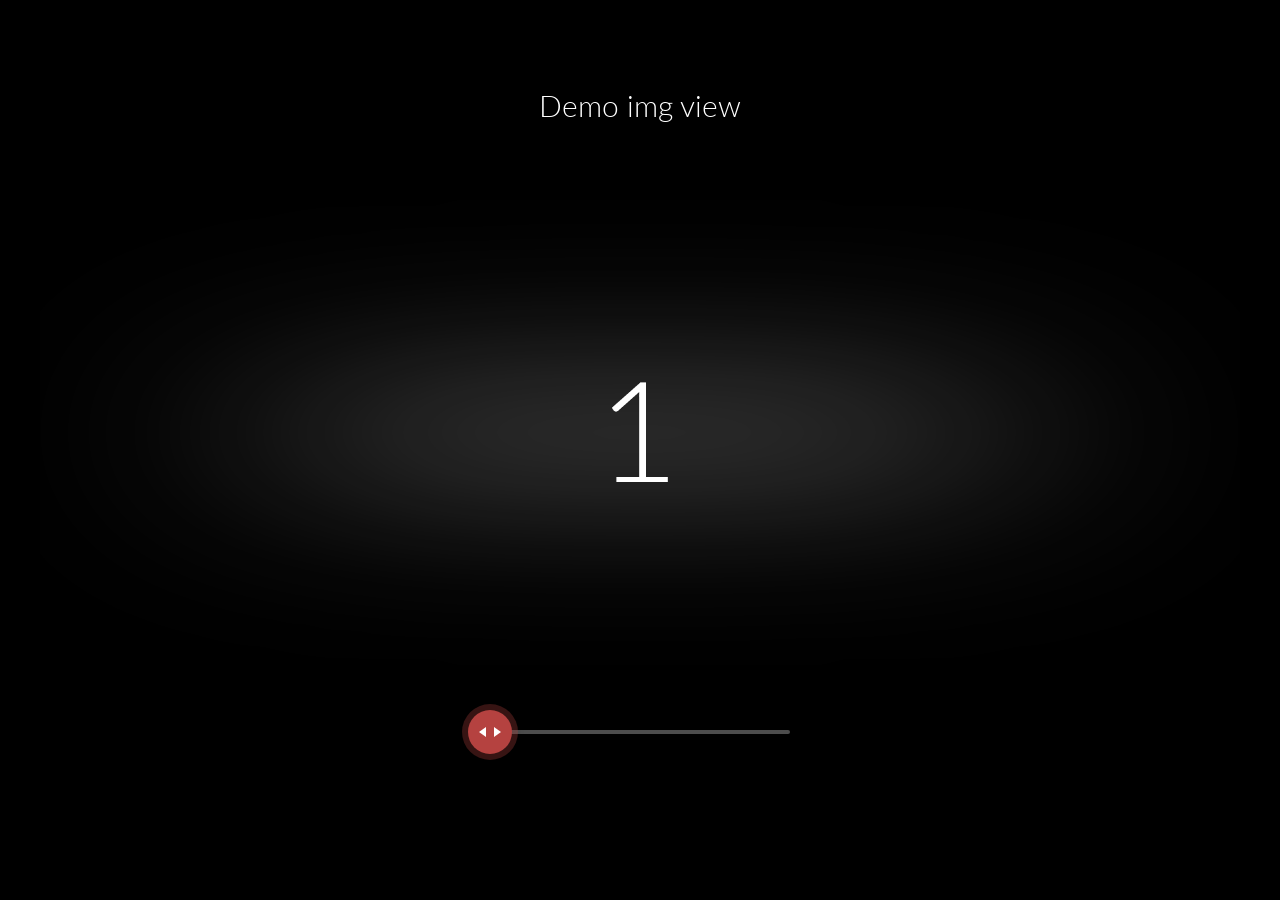
<file: demoview/index.html>
<!doctype html>
<html lang="en" class="no-js">
<head>
	<meta charset="UTF-8">
	<meta name="viewport" content="width=device-width, initial-scale=1">

	<link href='https://fonts.googleapis.com/css?family=Lato:400,300' rel='stylesheet' type='text/css'>

	<link rel="stylesheet" href="css/reset.css"> <!-- CSS reset -->
	<link rel="stylesheet" href="css/style.css"> <!-- Resource style -->
	<script src="js/modernizr.js"></script> <!-- Modernizr -->
  	
	<title>Demo view</title>
</head>
<body>
<header class="cd-intro">
	<h1>Demo img view</h1>
</header>
<div class="cd-product-viewer-wrapper" data-frame="16" data-friction="0.33">
	<div>
		<figure class="product-viewer">
			<img src="img/img-loading.jpg" alt="Product Preview">
			<div class="product-sprite" data-image="img/img-sprite.png"></div>
		</figure> <!-- .product-viewer -->

		<div class="cd-product-viewer-handle">
			<span class="fill"></span>
			<span class="handle">Handle</span>
		</div>
	</div> <!-- .cd-product-viewer-handle -->
</div> <!-- .cd-product-viewer-wrapper -->
	
<script src="js/jquery-2.1.4.js"></script>
<script src="js/jquery.mobile.custom.min.js"></script>
<script src="js/main.js"></script> <!-- Resource jQuery -->
</body>
</html>
</file>
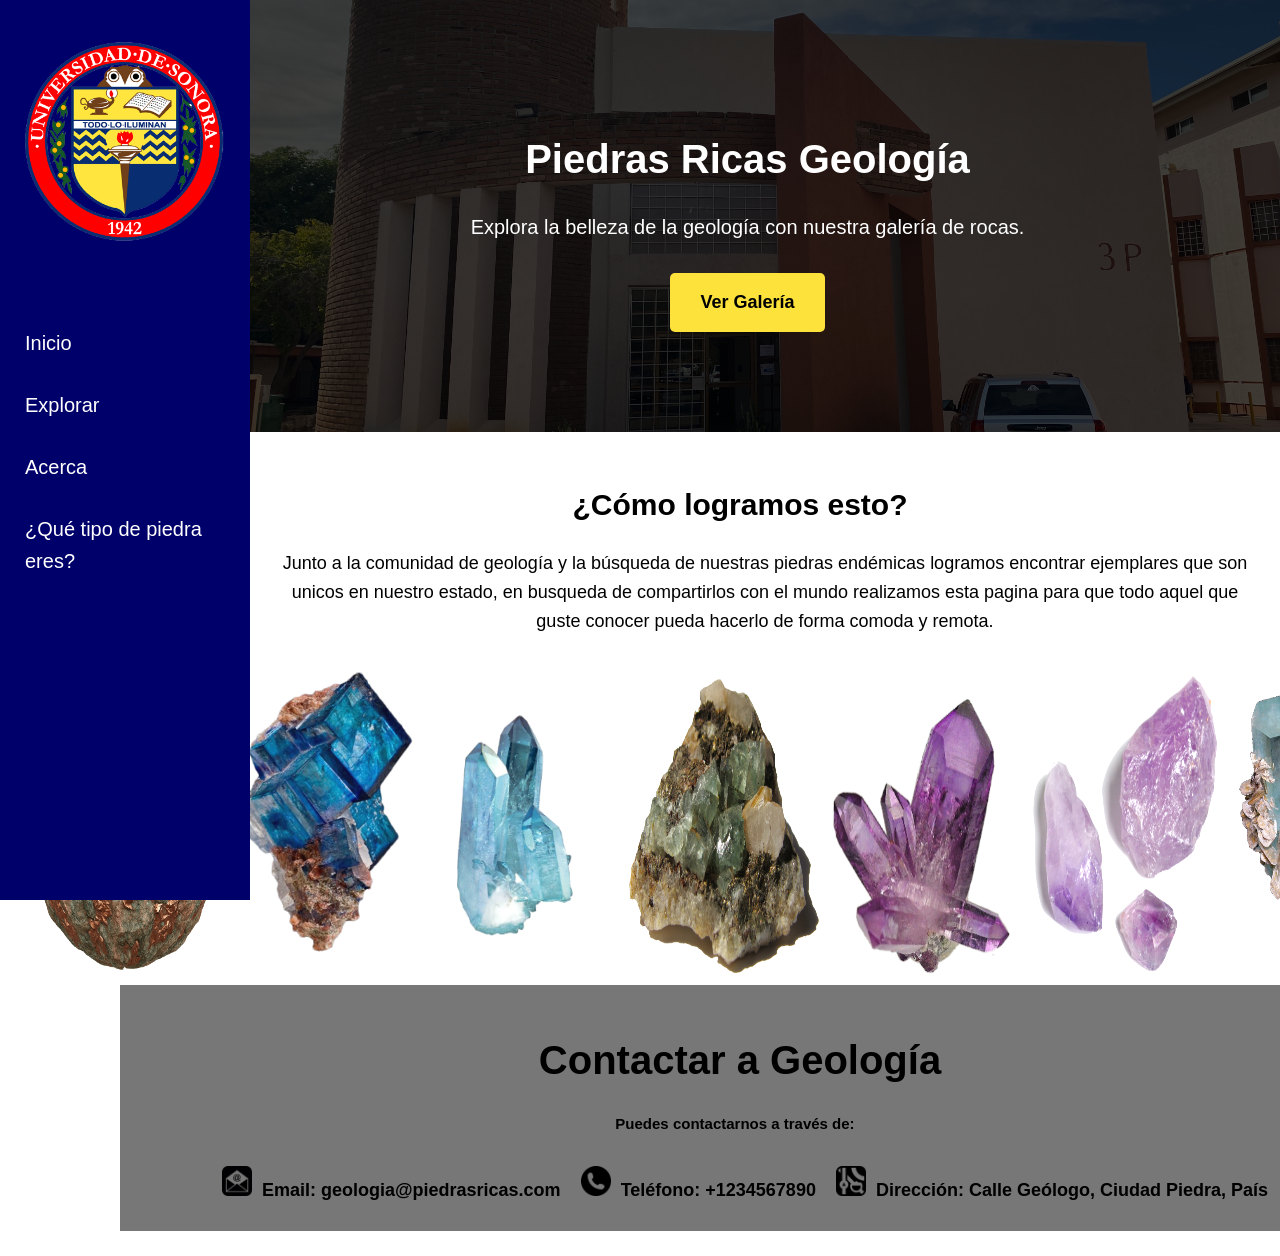
<file: oldies/index.html>
<!DOCTYPE html>
<html lang="es" id="top">

<head>
    <meta charset="UTF-8">
    <meta name="viewport" content="width=device-width, initial-scale=1.0">
    <link rel="stylesheet" href="css/styles.css">
    <title>Piedras Ricas Geologia</title>
</head>

<body>
    <div class="sidebar" id="sidebar">
        <div class="logo" id="logo">
            <img src="images/logo.png" alt="Logo Unison">
        </div>
        <nav class="menu">
            <ul>
                <li><a href="#top" onclick="smoothScroll('#top')">Inicio</a></li>
                <li><a href="#">Explorar</a></li>
                <li><a href="#">Acerca</a></li>
                <li><a href="#">¿Qué tipo de piedra eres?</a></li>
            </ul>
        </nav>
    </div>

    <div class="hero">
        <h1>Piedras Ricas Geología</h1>
        <p>Explora la belleza de la geología con nuestra galería de rocas.</p>
        <a href="rock_gallery.html" class="btn">Ver Galería</a>
    </div>

    <div class="main-content">
        <div class="central-section">
            <h2>¿Cómo logramos esto?</h2>
            <p>Junto a la comunidad de geología y la búsqueda de nuestras piedras endémicas logramos encontrar
                ejemplares que son unicos en nuestro estado, en busqueda de compartirlos con el mundo realizamos esta
                pagina para que todo aquel que guste conocer pueda hacerlo de forma comoda y remota.</p>
        </div>
        <div class="carousel-container" onmousemove="moveCarousel(event)">
            <div class="carousel">
                <div class="slides">
                    <img src="images/rock1.png" alt="Slide 1">
                    <img src="images/rock2.png" alt="Slide 2">
                    <img src="images/rock3.png" alt="Slide 3">
                    <img src="images/rock4.png" alt="Slide 4">
                    <img src="images/rock5.png" alt="Slide 5">
                    <img src="images/rock6.png" alt="Slide 6">
                    <img src="images/rock7.png" alt="Slide 7">
                    <img src="images/rock8.png" alt="Slide 8">
                    <img src="images/rock9.png" alt="Slide 9">
                    <img src="images/rock10.png" alt="Slide 10">
                    <img src="images/rock11.png" alt="Slide 11">
                    <img src="images/rock12.png" alt="Slide 12">
                </div>
            </div>
        </div>
        <div class="contact-section">
            <h2>Contactar a Geología</h2>
            <p>Puedes contactarnos a través de:</p>
            <ul>
                <li><img src="icons/email.png" alt="icono email">Email: geologia@piedrasricas.com</li>
                <li><img src="icons/phonecontact.png" alt="">Teléfono: +1234567890</li>
                <li><img src="icons/maps.png" alt="">Dirección: Calle Geólogo, Ciudad Piedra, País</li>
            </ul>
        </div>
    </div>

    <script src="JavaScripts/script.js"></script>
</body>

</html>
</file>
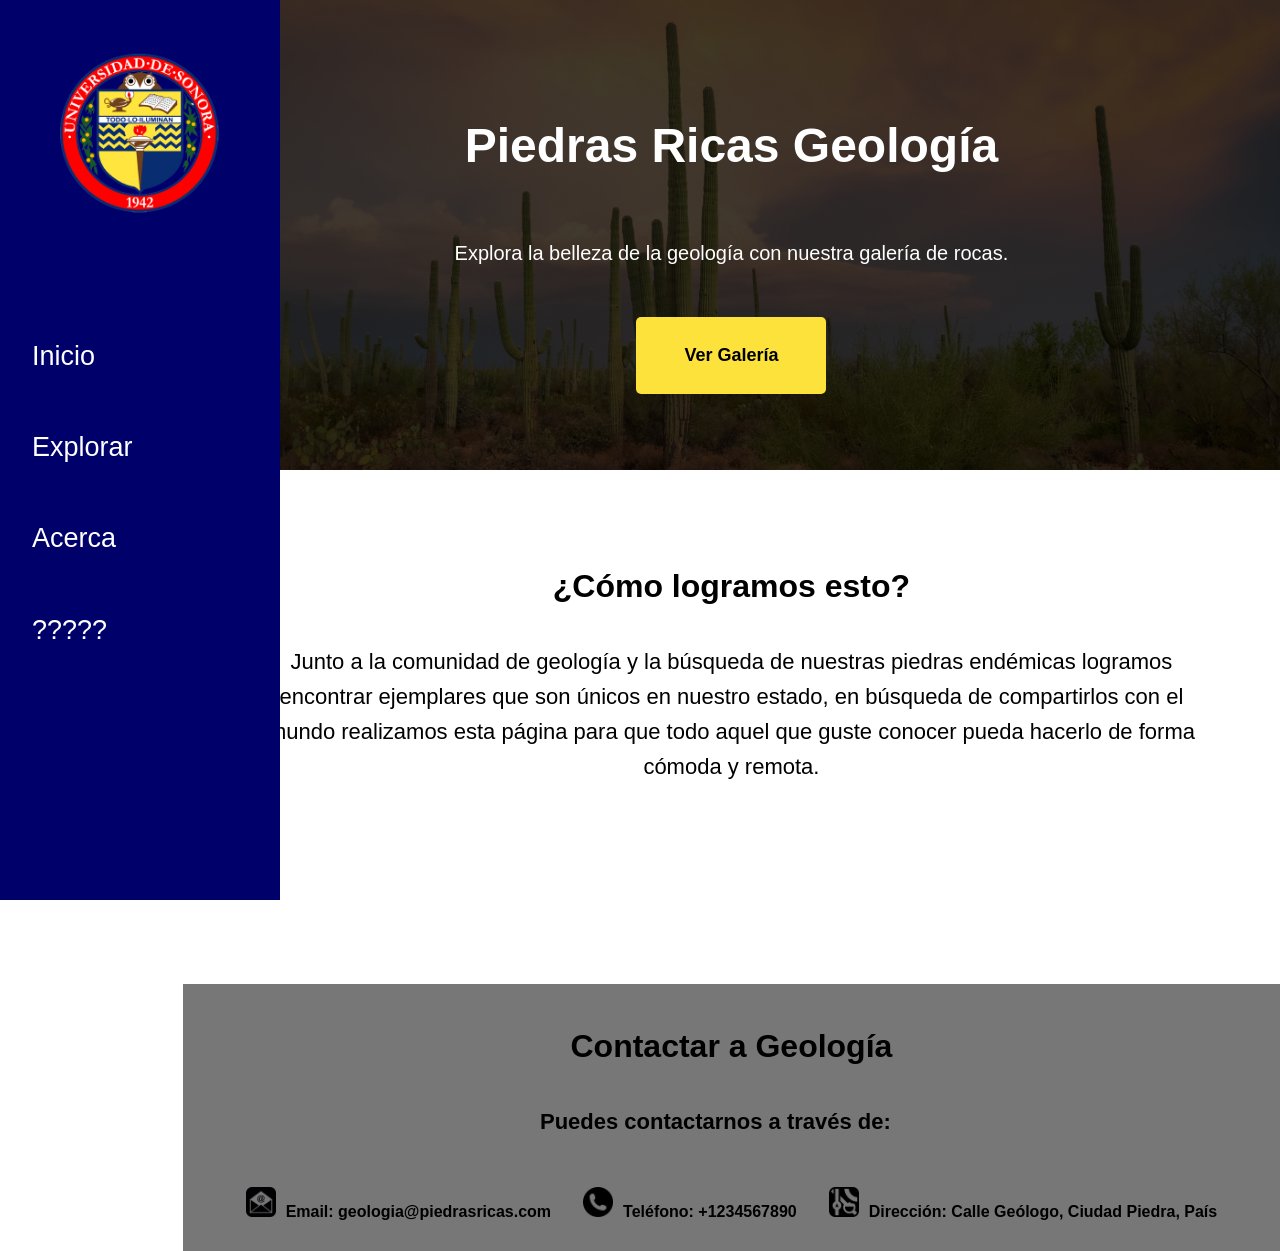
<file: oldies/version100/index.html>
<!DOCTYPE html>
<html lang="es" id="top">

<head>
    <meta charset="UTF-8">
    <meta name="viewport" content="width=device-width, initial-scale=1.0">
    <link rel="stylesheet" href="css/styles.css">
    <title>Piedras Ricas Geología</title>
    <script src="JavaScripts/script.js" defer></script>
</head>

<body>
    <div class="container">
        <div class="sidebar">
            <div class="logo">
                <img src="images/logo.png" alt="Logo Unison">
            </div>
            <nav class="menu">
                <ul>
                    <li><a href="#top" onclick="smoothScroll('#top')">Inicio</a></li>
                    <li><a href="rock_gallery.html">Explorar</a></li>
                    <li><a href="#">Acerca</a></li>
                    <li><a href="#">?????</a></li>
                </ul>
            </nav>
        </div>

        <div class="content">
            <div class="hero">
                <h1>Piedras Ricas Geología</h1>
                <p>Explora la belleza de la geología con nuestra galería de rocas.</p>
                <a href="rock_gallery.html" class="btn">Ver Galería</a>
            </div>
            <div class="carousel">
                <div class="central-section">
                    <h2>¿Cómo logramos esto?</h2>
                    <p>
                        Junto a la comunidad de geología y la búsqueda de nuestras piedras endémicas logramos encontrar
                        ejemplares que son únicos en nuestro estado, en búsqueda de compartirlos con el mundo realizamos
                        esta
                        página para que todo aquel que guste conocer pueda hacerlo de forma cómoda y remota.
                    </p>
                </div>
                
            </div>

            <div class="contact-section">
                <h2>Contactar a Geología</h2>
                <p>Puedes contactarnos a través de:</p>
                <ul>
                    <li><img src="icons/email.png" alt="icono email">Email: geologia@piedrasricas.com</li>
                    <li><img src="icons/phonecontact.png" alt="">Teléfono: +1234567890</li>
                    <li><img src="icons/maps.png" alt="">Dirección: Calle Geólogo, Ciudad Piedra, País</li>
                </ul>
            </div>
        </div>
    </div>
</body>

</html>
</file>
<file: demoview/css/style.css>
/* -------------------------------- 

Primary style

-------------------------------- */
html * {
  -webkit-font-smoothing: antialiased;
  -moz-osx-font-smoothing: grayscale;
}

*, *::after, *::before {
  box-sizing: border-box;
}

html {
  font-size: 62.5%;
}

body {
  font-size: 1.6rem;
  font-family: "Lato", sans-serif;
  color: #ffffff;
  background-color: #000000;
}

a {
  color: #b54240;
  text-decoration: none;
}

img {
  max-width: 100%;
}

header {
  position: relative;
}
header h1 {
  text-align: center;
  padding: 2em 5%;
  font-size: 2rem;
}
@media only screen and (min-width: 768px) {
  header h1 {
    font-size: 3rem;
    padding: 3em 5% 1em;
  }
}
@media only screen and (min-width: 1170px) {
  header h1 {
    font-weight: 300;
    padding: 3em 5% 0;
  }
}

/* -------------------------------- 

Main Components 

-------------------------------- */
.cd-product-viewer-wrapper {
  text-align: center;
  padding: 2em 0;
}
.cd-product-viewer-wrapper > div {
  display: inline-block;
}
.cd-product-viewer-wrapper .product-viewer {
  position: relative;
  z-index: 1;
  display: inline-block;
  overflow: hidden;
}
.cd-product-viewer-wrapper img {
  /* this is the image visible before the image sprite is loaded */
  display: block;
  position: relative;
  z-index: 1;
}
.cd-product-viewer-wrapper .product-sprite {
  position: absolute;
  z-index: 2;
  top: 0;
  left: 0;
  height: 100%;
  /* our image sprite is composed by 16 frames */
  width: 1600%;
  background: url(../img/img-sprite.png) no-repeat center center;
  background-size: 100%;
  opacity: 0;
  -webkit-transition: opacity 0.3s;
  -moz-transition: opacity 0.3s;
  transition: opacity 0.3s;
}
.cd-product-viewer-wrapper.loaded .product-sprite {
  /* image sprite has been loaded */
  opacity: 1;
  cursor: ew-resize;
}

.cd-product-viewer-handle {
  position: relative;
  z-index: 2;
  width: 60%;
  max-width: 300px;
  border-radius: 50em;
  margin: 1em auto 3em;
  height: 4px;
  background: #4d4d4d;
}
.cd-product-viewer-handle .fill {
  /* this is used to create the loading fill effect */
  position: absolute;
  z-index: 1;
  left: 0;
  top: 0;
  height: 100%;
  width: 100%;
  border-radius: inherit;
  background: #b54240;
  -webkit-transform: scaleX(0);
  -moz-transform: scaleX(0);
  -ms-transform: scaleX(0);
  -o-transform: scaleX(0);
  transform: scaleX(0);
  -webkit-transform-origin: left center;
  -moz-transform-origin: left center;
  -ms-transform-origin: left center;
  -o-transform-origin: left center;
  transform-origin: left center;
  -webkit-transition: -webkit-transform 0.5s;
  -moz-transition: -moz-transform 0.5s;
  transition: transform 0.5s;
}
.no-csstransitions .cd-product-viewer-handle .fill {
  display: none;
}
.loaded .cd-product-viewer-handle .fill {
  /* image sprite has been loaded */
  opacity: 0;
  -webkit-transition: -webkit-transform 0.3s, opacity 0.2s 0.3s;
  -moz-transition: -moz-transform 0.3s, opacity 0.2s 0.3s;
  transition: transform 0.3s, opacity 0.2s 0.3s;
}
.cd-product-viewer-handle .handle {
  position: absolute;
  z-index: 2;
  display: inline-block;
  height: 44px;
  width: 44px;
  left: 0;
  top: -20px;
  background: #b54240 url(../img/cd-arrows.svg) no-repeat center center;
  border-radius: 50%;
  box-shadow: 0 0 0 6px rgba(181, 66, 64, 0.3), 0 0 20px rgba(0, 0, 0, 0.2);
  /* replace text with image */
  text-indent: 100%;
  white-space: nowrap;
  overflow: hidden;
  color: transparent;
  -webkit-transform: translateX(-50%) scale(0);
  -moz-transform: translateX(-50%) scale(0);
  -ms-transform: translateX(-50%) scale(0);
  -o-transform: translateX(-50%) scale(0);
  transform: translateX(-50%) scale(0);
  -webkit-transition: box-shadow 0.2s;
  -moz-transition: box-shadow 0.2s;
  transition: box-shadow 0.2s;
}
.cd-product-viewer-handle .handle:active {
  box-shadow: 0 0 0 0 rgba(181, 66, 64, 0), 0 0 20px rgba(0, 0, 0, 0.2);
}
.loaded .cd-product-viewer-handle .handle {
  /* image sprite has been loaded */
  -webkit-transform: translateX(-50%) scale(1);
  -moz-transform: translateX(-50%) scale(1);
  -ms-transform: translateX(-50%) scale(1);
  -o-transform: translateX(-50%) scale(1);
  transform: translateX(-50%) scale(1);
  -webkit-animation: cd-bounce 0.3s 0.3s;
  -moz-animation: cd-bounce 0.3s 0.3s;
  animation: cd-bounce 0.3s 0.3s;
  -webkit-animation-fill-mode: both;
  -moz-animation-fill-mode: both;
  animation-fill-mode: both;
  cursor: ew-resize;
}

@-webkit-keyframes cd-bounce {
  0% {
    -webkit-transform: translateX(-50%) scale(0);
  }
  60% {
    -webkit-transform: translateX(-50%) scale(1.1);
  }
  100% {
    -webkit-transform: translateX(-50%) scale(1);
  }
}
@-moz-keyframes cd-bounce {
  0% {
    -moz-transform: translateX(-50%) scale(0);
  }
  60% {
    -moz-transform: translateX(-50%) scale(1.1);
  }
  100% {
    -moz-transform: translateX(-50%) scale(1);
  }
}
@keyframes cd-bounce {
  0% {
    -webkit-transform: translateX(-50%) scale(0);
    -moz-transform: translateX(-50%) scale(0);
    -ms-transform: translateX(-50%) scale(0);
    -o-transform: translateX(-50%) scale(0);
    transform: translateX(-50%) scale(0);
  }
  60% {
    -webkit-transform: translateX(-50%) scale(1.1);
    -moz-transform: translateX(-50%) scale(1.1);
    -ms-transform: translateX(-50%) scale(1.1);
    -o-transform: translateX(-50%) scale(1.1);
    transform: translateX(-50%) scale(1.1);
  }
  100% {
    -webkit-transform: translateX(-50%) scale(1);
    -moz-transform: translateX(-50%) scale(1);
    -ms-transform: translateX(-50%) scale(1);
    -o-transform: translateX(-50%) scale(1);
    transform: translateX(-50%) scale(1);
  }
}
</file>
<file: oldies/css/styles.css>
html {
    font-size: 62.5%;
}

body {
    font-size: 1.6rem;
    margin: 0;
    padding: 0;
    font-family: Arial, sans-serif;
    line-height: 1.6;
    overflow-x: hidden;
}

.sidebar {
    position: fixed;
    left: 0;
    top: 0;
    width: 25rem;
    height: 100%;
    background-color: #00006B;
    color: #fff;
    overflow-y: auto;
    z-index: 999;
}

.logo {
    text-align: center;
    padding: 2.5rem 0;
}

.logo img {
    width: 20rem;
    transition: transform 0.3s ease-in-out;
}

.menu {
    padding: 2.5rem;
}

.menu ul {
    list-style: none;
    padding: 0;
}

.menu ul li {
    margin-bottom: 3rem;
}

.menu ul li:last-child {
    margin-bottom: 0;
}

.menu ul li a {
    color: #fff;
    text-decoration: none;
    display: block;
    transition: transform 0.3s ease-in-out;
    font-size: 2rem;
}

.menu ul li a:hover {
    transform: scale(1.1);
}

.hero {
    position: relative;
    background-image: url('../images/hero.png'); 
    background-size: cover;
    background-position: center;
    color: #fff;
    text-align: center;
    padding: 10rem 0;
    margin-left: 20rem;
}

.hero::before {
    content: '';
    position: absolute;
    top: 0;
    left: 0;
    width: 100%;
    height: 100%;
    background-color: rgba(0, 0, 0, 0.75);
}

.hero h1 {
    font-size: 4rem;
    margin-left: 1.5rem;
    margin-bottom: 2rem;
    position: relative;
    z-index: 1;
}

.hero p {
    margin-left: 1.5rem;
    font-size: 2rem;
    margin-bottom: 3rem;
    position: relative;
    z-index: 1;
}

.hero .btn {
    margin-left: 1.5rem;
    display: inline-block;
    padding: 1.5rem 3rem;
    font-size: 1.8rem;
    font-weight: 700;
    text-decoration: none;
    background-color: #fce23b;
    color: #000000;
    border-radius: 5px;
    transition: background-color 0.3s ease-in-out;
    position: relative;
    z-index: 1;
}

.hero .btn:hover {
    background-color: #6e6317;
}

.main-content {
    padding: 2.5rem;
}

.central-section {
    text-align: center;
    margin-left: 20rem;
}

.central-section h2 {
    font-size: 3rem;
    margin-bottom: 2rem;
    margin-left: 20rem;
}

.central-section p {
    font-size: 1.8rem;
    margin-bottom: 3rem;
    margin-left: 25rem;
}

.central-section img {
    width: 50%;
    display: block;
    margin: 0 auto;
}

.stones-section {
    margin-top: 3rem;
    display: flex;
    justify-content: space-between;
}

.stones-section img {
    width: 100%;
    max-width: 150px;
    height: auto;
}

.contact-section {
    margin-top: 10px;
    background-color: #777; 
    padding: 10px;
    text-align: center; 
    margin-left: 9.5rem;
    width: 100%;

}

.contact-section h2 {
    font-size: 4rem;
    margin-bottom: 2rem;
    margin-right: 1rem;
}

.contact-section p {
    font-size: 1.5rem;
    margin-bottom: 3rem;
    font-weight: bold;
    margin-right: 2rem;
}

.contact-section ul {
    list-style: none;
    padding: 0;
    display: flex;
    justify-content: center;
    gap: 2rem;
}

.contact-section ul li {
    font-size: 1.8rem;
    text-align: center;
    font-weight: bold;
}

.contact-section ul li img {
    width: 30px;
    height: auto;
    margin-right: 10px;
}

.central-section {
    position: relative;
    display: inline-block;
    overflow: hidden;
    margin: 0 auto;
}

.carousel {
display: 100%;
}

.slides {
    display: flex;
}

.slides img {
    width: 200px;
    height: auto;
    transition: transform 0.3s ease;
}

.slides img:hover {
    transform: scale(1.1);
}

.slides img:nth-child(2){
    transform: scale(1.3);
}

.carousel:hover .slides {
    transform: scale(1.1);
}
</file>
<file: oldies/version100/css/styles.css>
body {
    margin: 0;
}

h2 {
    font-size: 2rem;
}

p {
    font-size: 22px;
    word-wrap: break-word;
}

.container {
    max-width: 100vw;
    margin: 0;
    padding: 0;
    font-family: Arial, sans-serif;
    line-height: 1.6;
    display: grid;
    grid-template-columns: .5fr 3fr;
    grid-template-areas:
        "sidebar header"
        "sidebar content"
        "footer footer";
}

.hero {
    grid-area: header;
}

.hero h1,
.hero p,
.hero .btn{
    position: relative;
    z-index: 1;
}
.sidebar {
    width: 280px;
    height: 100vh;
    position: fixed;
    top: 0;
    left: 0;
    background-color: #00006B;
    color: #fff;
    grid-area: sidebar;
    font-size: 27px;
    z-index: 2;
}

.content {
    grid-area: content;
}

.logo {
    text-align: center;
    padding: 2.5rem 0;
}

.logo img {
    width: 10rem;
    transition: transform 0.3s ease-in-out;
}

.menu {
    padding: 2rem;

}

.menu ul {
    list-style: none;
    padding: 0;
}

.menu ul li {
    margin-bottom: 3rem;
}

.menu ul li:last-child {
    margin-bottom: 0;
}

.menu ul li a {
    color: #fff;
    text-decoration: none;
    display: block;
    transition: transform 0.3s ease-in-out;

}

.menu ul li a:hover {
    transform: scale(1.1);
}



.hero {
    background-image: url('../images/hero.jpg');
    background-size: cover;
    display: flex;
    flex-direction: column;
    justify-content: center;
    align-items: center;
    background-position: center;
    max-width: 100vw;
    height: 150px;
    color: #fff;
    text-align: center;
    padding: 10rem 0;
    position: relative;
}

.hero::before {
    content: '';
    top: 0;
    left: 0;
    height: 100%;
    width: 100%;
    background-color: rgba(0, 0, 0, 0.75);
    position: absolute;
    z-index: 0;
}

.hero h1 {
    font-size: 3rem;
    margin-bottom: 2rem;
    z-index: 999;
}

.hero p {
    font-size: 20px;
    margin-bottom: 3rem;
    z-index: 999;
}

.hero .btn {
    display: inline-block;
    padding: 1.5rem 3rem;
    font-size: 18px;
    font-weight: 700;
    text-decoration: none;
    background-color: #fce23b;
    color: #000000;
    border-radius: 5px;
    transition: background-color 0.3s ease-in-out;
    z-index: 999;
}

.hero .btn:hover {
    background-color: #6e6317;
}

.central-section {
    text-align: center;
}

.central-section h2 {
    margin-bottom: 2rem;
}

.central-section p {
    margin-bottom: 3rem;
}

.central-section img {
    width: 50%;
    display: block;
    margin: 0 auto;
}

.stones-section {
    margin-top: 3rem;
    display: flex;
    justify-content: space-between;
}

.stones-section img {
    width: 100%;
    max-width: 150px;
    height: auto;
}

.contact-section {
    margin-top: 5rem;
    background-color: #777;
    padding: 10px;
    text-align: center;
    margin-bottom: 0;
}

.contact-section h2 {

    margin-bottom: 2rem;
}


.contact-section p {

    margin-bottom: 3rem;
    font-weight: bold;
    margin-right: 2rem;
}

.contact-section ul {
    list-style: none;
    padding: 0;
    display: flex;
    justify-content: center;
    gap: 2rem;
}

.contact-section ul li {
    text-align: center;
    font-weight: bold;
}

.contact-section ul li img {
    width: 30px;
    height: auto;
    margin-right: 10px;
}

.central-section {
    display: inline-block;
    overflow: hidden;
    margin: 0 auto;
}

.carousel {
    padding: 4rem;
}

.carousel-images {
    width: 100%;
}

.slides {
    display: flex;
    transition: transform 0.5s ease;
}

.slides img {
    width: 200px;
    height: auto;
    transition: transform 0.3s ease;
}

.carousel:hover .slides {
    transform: translateX(-10px); /* Movimiento sutil al pasar el mouse */
}

.carousel:hover .slides img {
    transform: scale(1.05); /* Efecto de zoom al pasar el mouse sobre las imágenes */
}

.slides img:hover {
    transform: scale(1.1);
}

.slides img:nth-child(2) {
    transform: scale(1.3);
}

.carousel:hover .slides {
    transform: scale(1.1);
}
</file>
